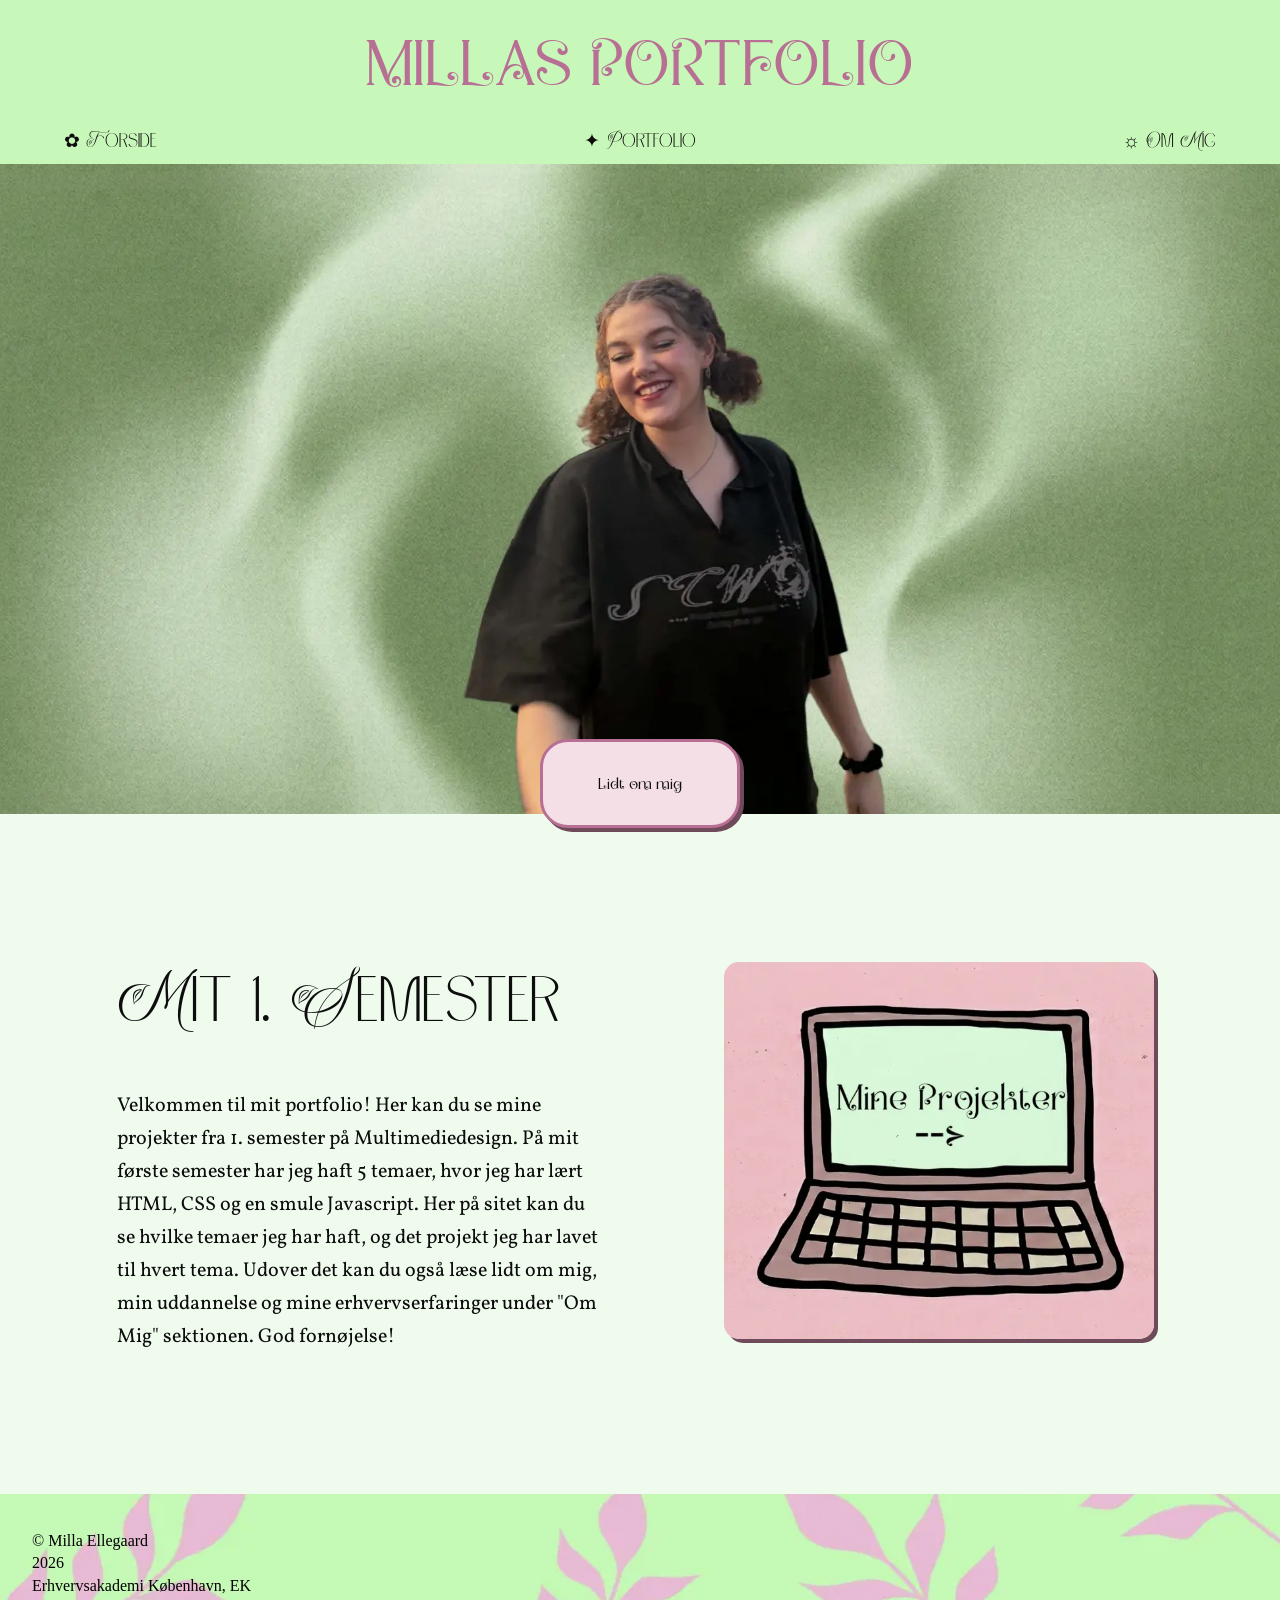
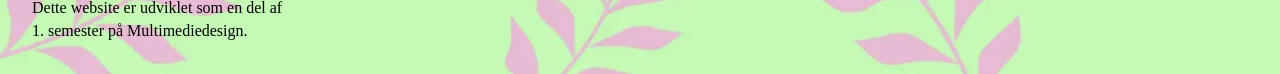
<file: index.html>
<!doctype html>
<html lang="da">
  <head>
    <meta charset="UTF-8" />
    <meta name="viewport" content="width=device-width, initial-scale=1.0" />
    <title>Millas Portfolio</title>
    <link rel="stylesheet" href="css/style.css" />
    <link rel="stylesheet" href="css/forside.css" />
    <link rel="icon" href="favicon/favicon.ico" />
  </head>

  <body>
    <header>
      <h1 class="titel">
        <a class="titel-link" href="index.html">Millas Portfolio</a>
      </h1>

      <button class="burger" id="burger">✿</button>
      <nav id="navMenu">
        <a class="navMenu" href="index.html">✿ Forside</a>
        <a class="navMenu" href="portfolier.html">✦ Portfolio</a>
        <a class="navMenu" href="ommig.html">☼ Om Mig</a>
      </nav>
    </header>

    <main>
      <section class="hero">
        <img src="img/forsidehero.webp" alt="Portræt af Milla bå en grøn gradient baggrund" class="portrait" />
        <a href="ommig.html" class="hero-button">Lidt om mig</a>
      </section>

      <section class="semester">
        <div class="semester-text">
          <h2>Mit 1. Semester</h2>
          <p>
            Velkommen til mit portfolio! Her kan du se mine projekter fra 1. semester på Multimediedesign. På mit første semester har jeg haft 5 temaer, hvor jeg har lært HTML, CSS og en smule Javascript. Her på sitet kan du se hvilke temaer jeg har
            haft, og det projekt jeg har lavet til hvert tema. Udover det kan du også læse lidt om mig, min uddannelse og mine erhvervserfaringer under "Om Mig" sektionen. God fornøjelse!
          </p>
        </div>

        <a href="portfolier.html" class="project-link">
          <img class="projekter" src="img/projekterforside.webp" alt="Klikbar illustration af en tegnet computer" />
        </a>
      </section>
    </main>

    <footer>
      <div class="footer-content">
        <p>© Milla Ellegaard<br />2026</p>
        <p>Erhvervsakademi København, EK</p>
        <p>Dette website er udviklet som en del af<br />1. semester på Multimediedesign.</p>
      </div>
    </footer>
    <script src="js/burger.js"></script>
  </body>
</html>
</file>
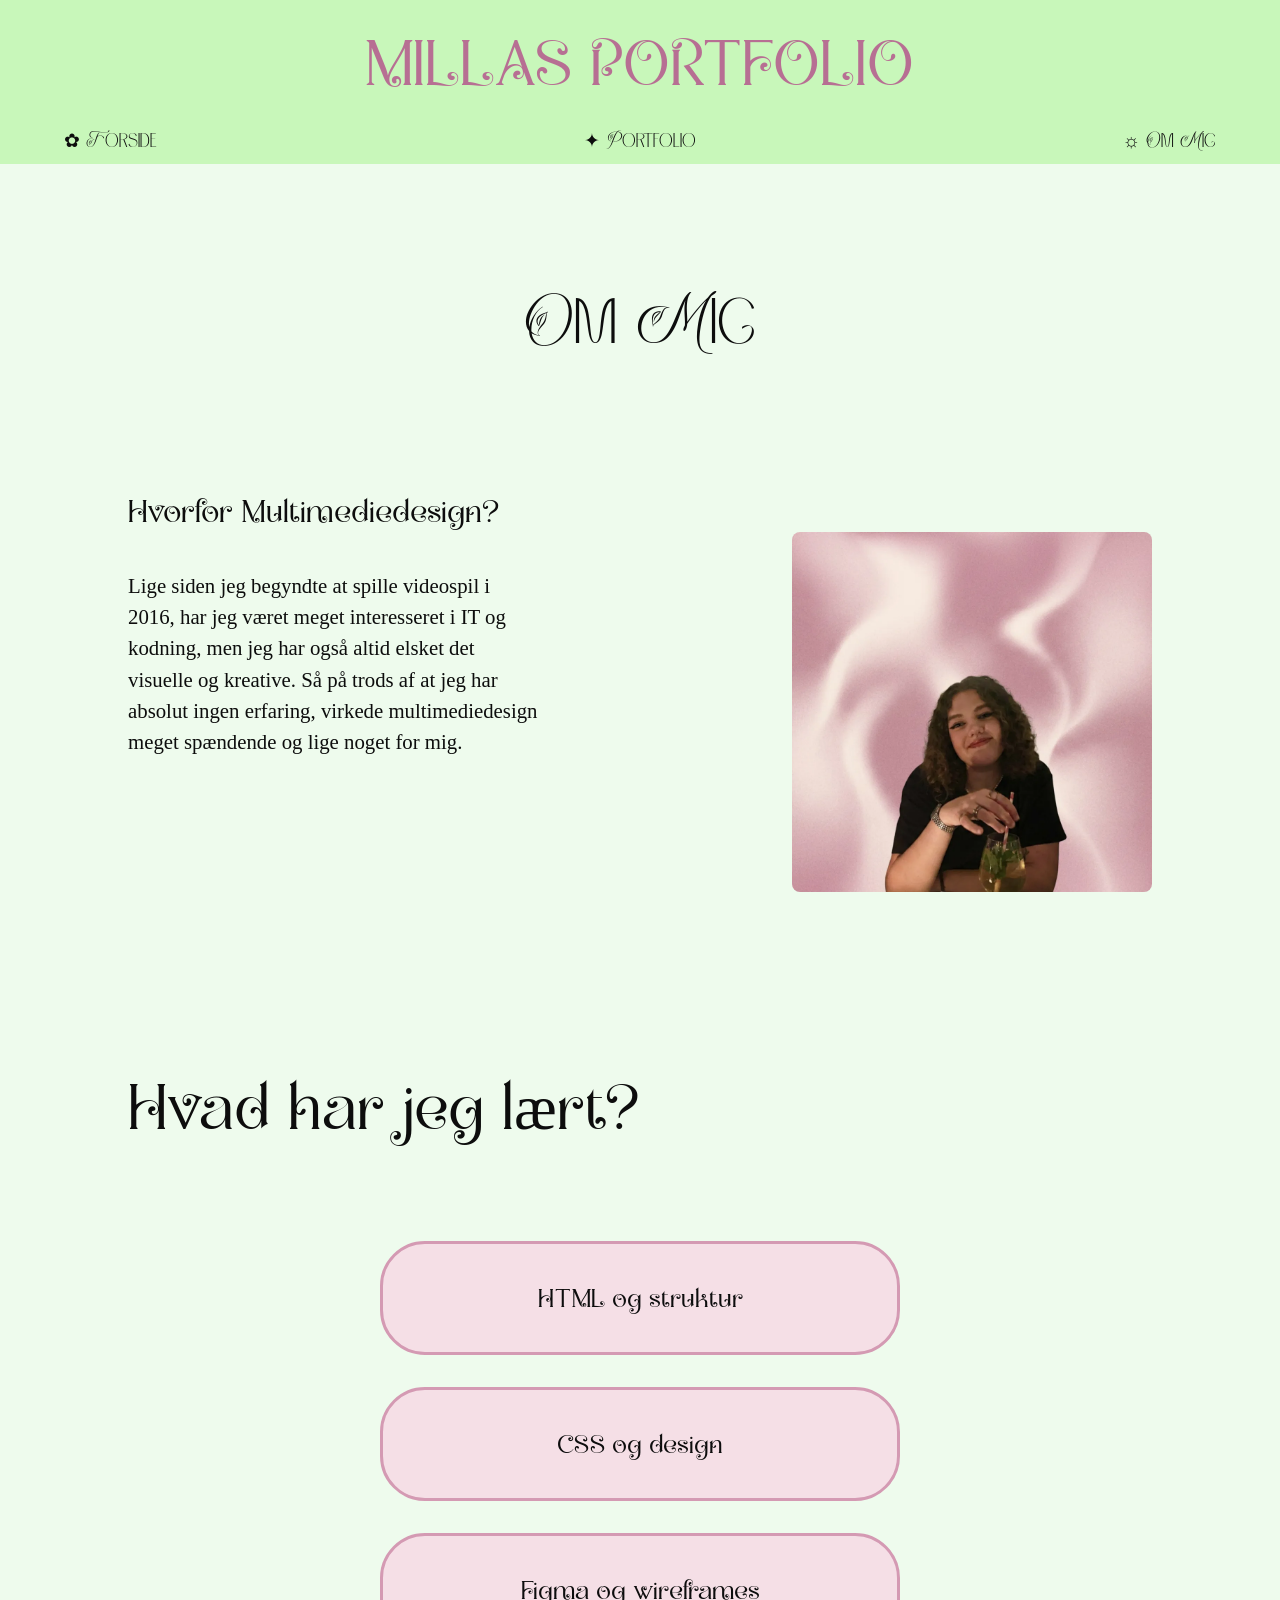
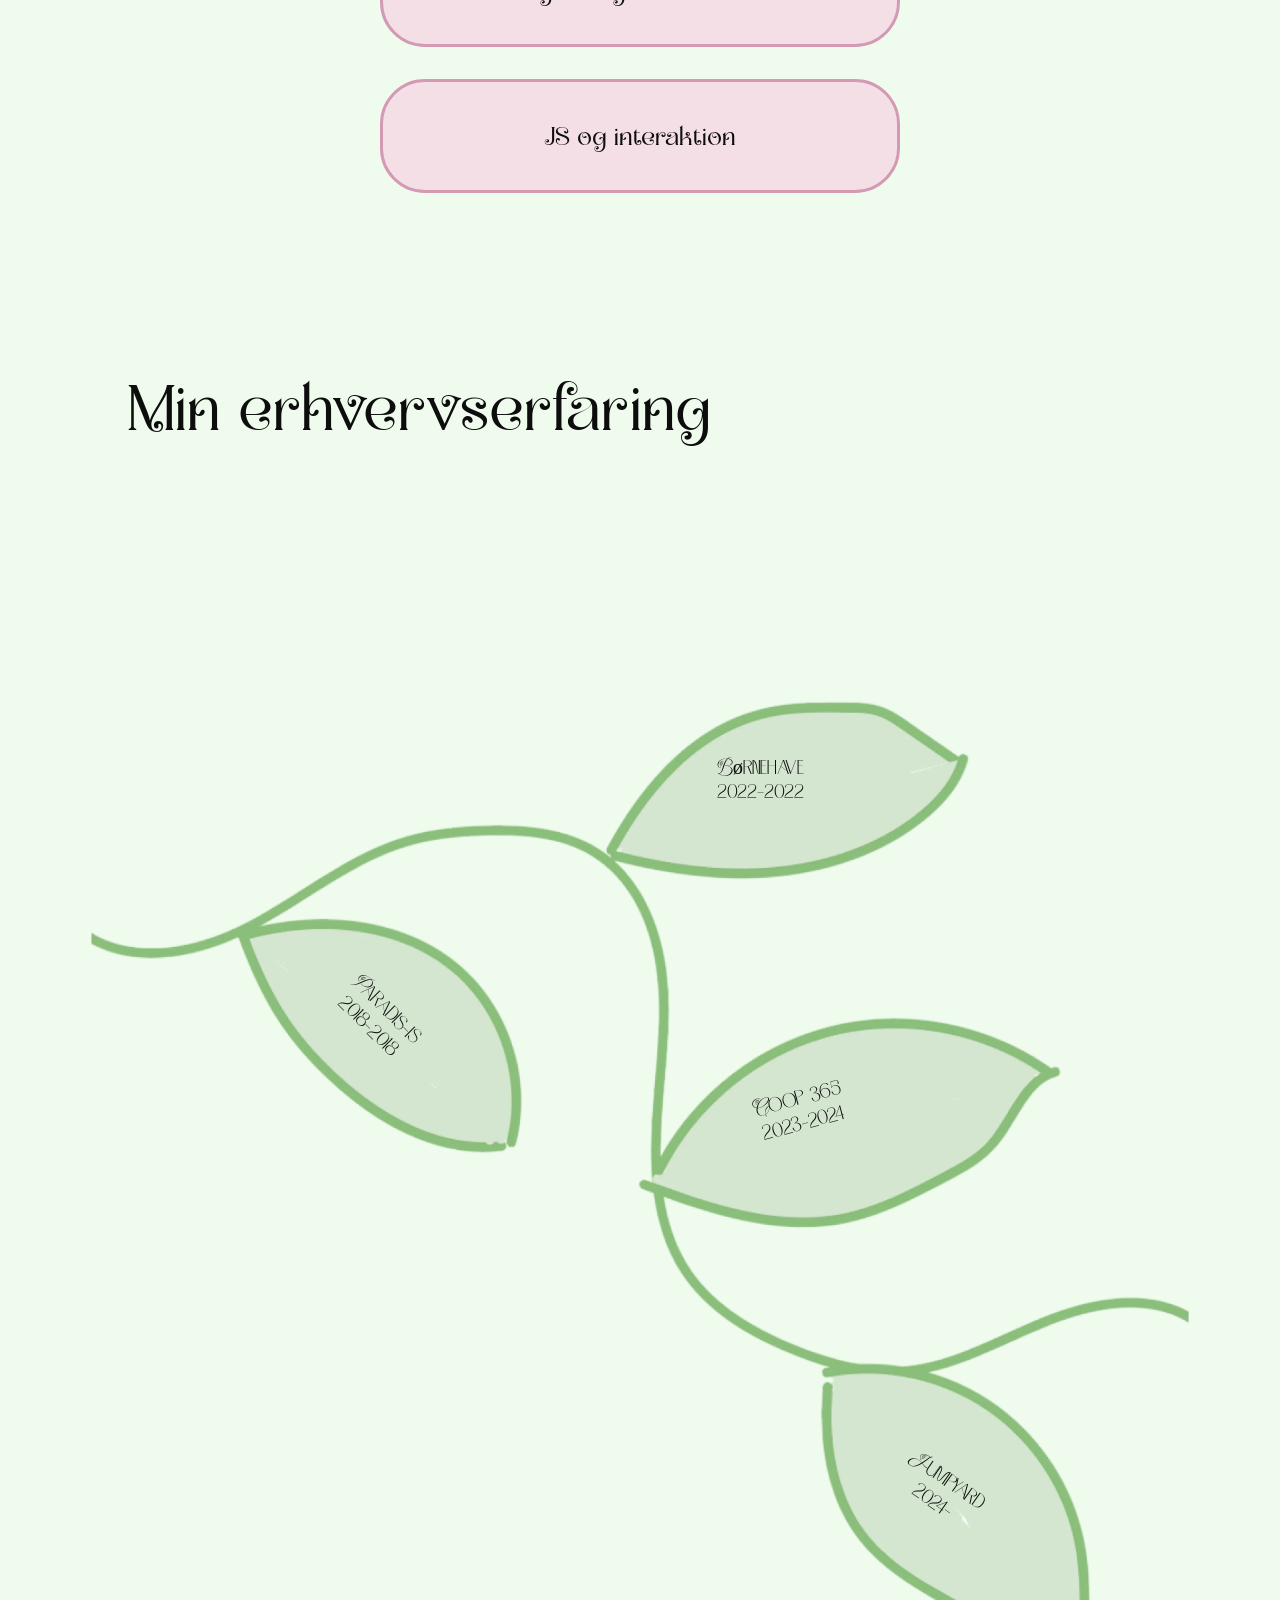
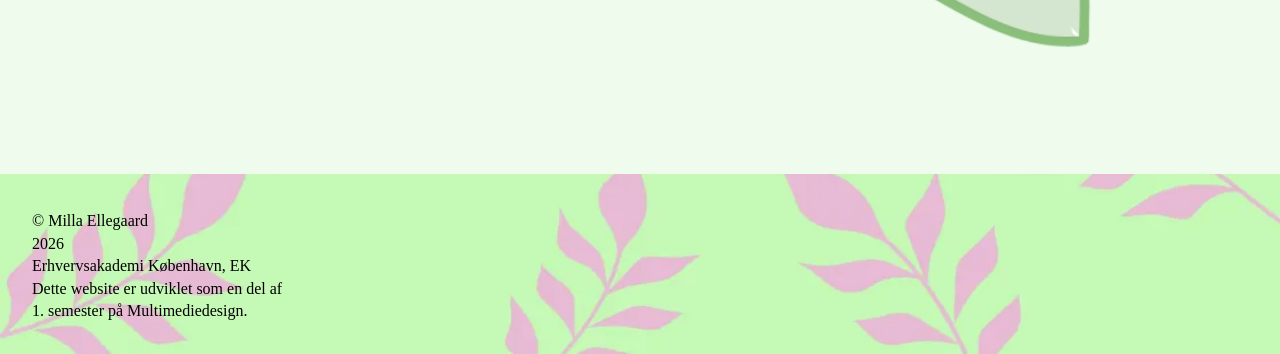
<file: ommig.html>
<!doctype html>
<html lang="en">
  <head>
    <meta charset="UTF-8" />
    <meta name="viewport" content="width=device-width, initial-scale=1.0" />
    <title>Om Mig</title>
    <link rel="stylesheet" href="css/style.css" />
    <link rel="stylesheet" href="css/ommig.css" />
    <link rel="icon" href="favicon/favicon.ico" />
  </head>
  <body>
    <header>
      <h1 class="titel">
        <a class="titel-link" href="index.html">MILLAS PORTFOLIO</a>
      </h1>

      <button class="burger" id="burger" type="button">✿</button>

      <nav id="navMenu">
        <a href="index.html">✿ Forside</a>
        <a href="portfolier.html">✦ Portfolio</a>
        <a href="ommig.html">☼ Om Mig</a>
      </nav>
    </header>
    <main>
      <section class="about-intro">
        <h2>Om Mig</h2>

        <div class="about-text">
          <h3>Hvorfor Multimediedesign?</h3>

          <p>
            Lige siden jeg begyndte at spille videospil i 2016, har jeg været meget interesseret i IT og kodning, men jeg har også altid elsket det visuelle og kreative. Så på trods af at jeg har absolut ingen erfaring, virkede multimediedesign meget
            spændende og lige noget for mig.
          </p>
        </div>

        <div class="about-image">
          <img src="img/migpink.webp" alt="Portræt af Milla på pastel lyserød gradient baggrund" />
        </div>
      </section>

      <section class="learning-section">
        <h2>Hvad har jeg lært?</h2>

        <div class="learning-path">
          <div class="learn-box box-html">
            <h3>HTML og struktur</h3>
            <p>Jeg lærte at opbygge sider med semantisk HTML og skabe en tydelig struktur.</p>
          </div>

          <div class="learn-box box-css">
            <h3>CSS og design</h3>
            <p>Jeg lærte at arbejde med layout, farver, typografi, flexbox, grid og responsivt design.</p>
          </div>

          <div class="learn-box box-figma">
            <h3>Figma og wireframes</h3>
            <p>Jeg lærte at planlægge design før kodning og bruge wireframes til at skabe overblik.</p>
          </div>

          <div class="learn-box box-js">
            <h3>JS og interaktion</h3>
            <p>Jeg lærte at tilføje små interaktioner som burger-menu, SVG'er, sliders og klikbare elementer.</p>
          </div>
        </div>
      </section>

      <section class="experience-section">
        <h2>Min erhvervserfaring</h2>

        <div class="branch-image-wrapper">
          <img src="img/helegren.webp" alt="Tegnet grøn gren med fire grønne blade" class="branch-full" />

          <p class="job-text job-paradis">Paradis-is<br />2018-2018</p>
          <p class="job-text job-bornehave">Børnehave<br />2022-2022</p>
          <p class="job-text job-coop">Coop 365<br />2023-2024</p>
          <p class="job-text job-jumpyard">Jumpyard<br />2024-</p>
        </div>
      </section>
    </main>
    <footer>
      <div class="footer-content">
        <p>© Milla Ellegaard<br />2026</p>
        <p>Erhvervsakademi København, EK</p>
        <p>Dette website er udviklet som en del af<br />1. semester på Multimediedesign.</p>
      </div>
    </footer>
    <script src="js/burger.js"></script>
  </body>
</html>
</file>
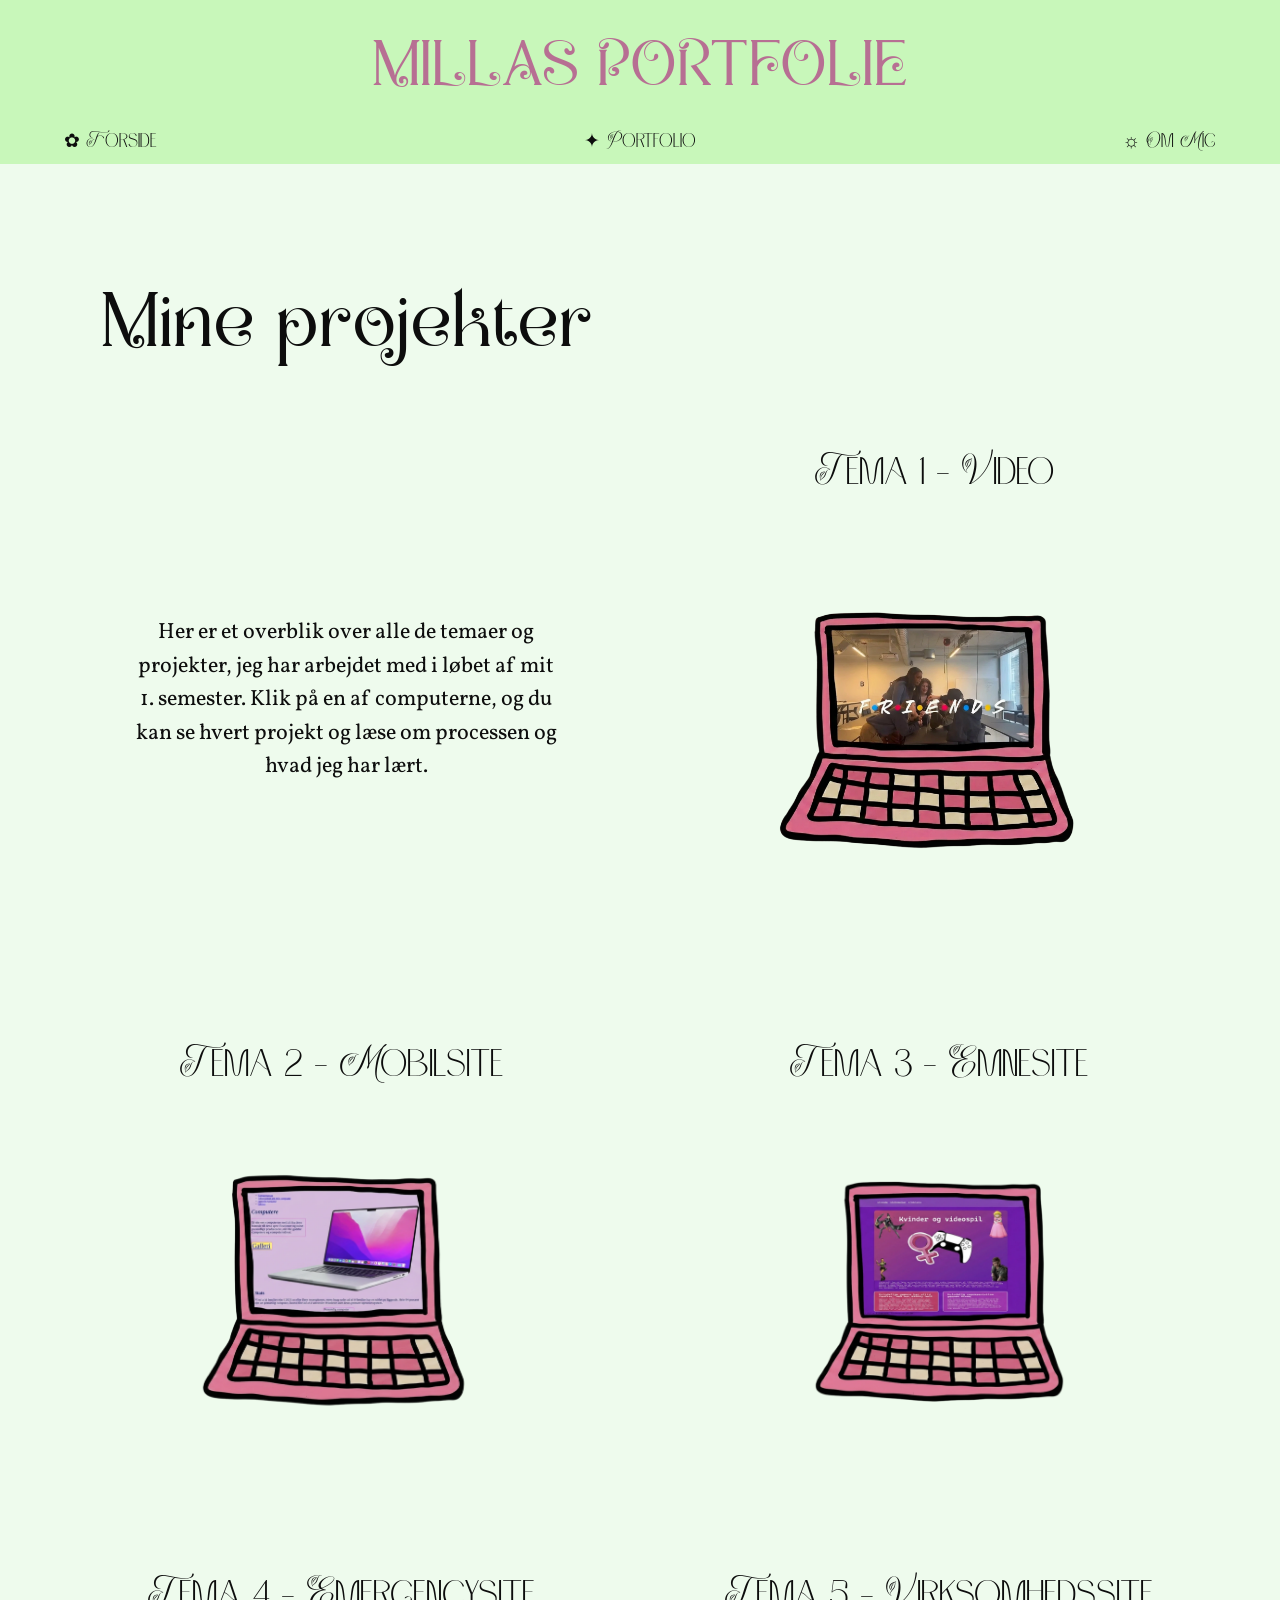
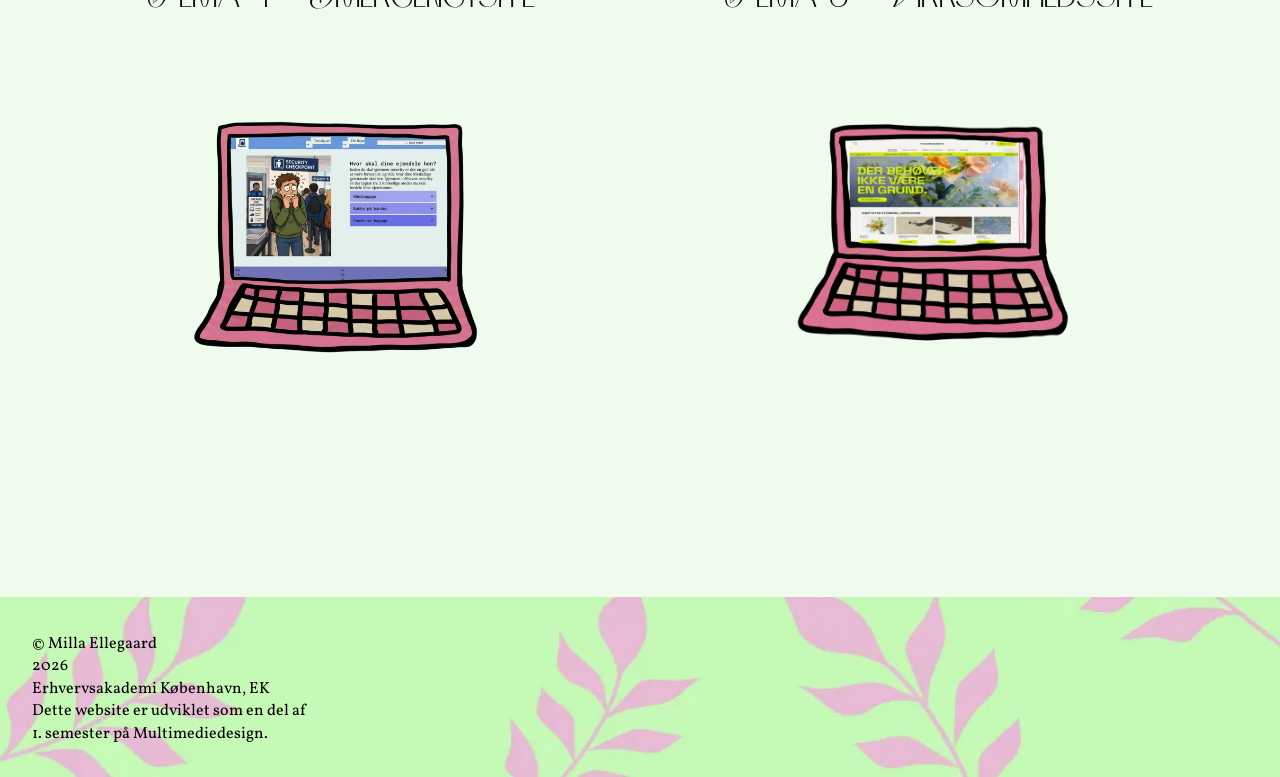
<file: portfolier.html>
<!doctype html>
<html lang="en">
  <head>
    <meta charset="UTF-8" />
    <meta name="viewport" content="width=device-width, initial-scale=1.0" />
    <title>Mine Projekter</title>
    <link rel="stylesheet" href="css/style.css" />
    <link rel="stylesheet" href="css/portfolier.css" />
    <link rel="icon" href="favicon/favicon.ico" />
  </head>
  <body>
    <header>
      <h1 class="titel">
        <a class="titel-link" href="index.html">MILLAS PORTFOLIE</a>
      </h1>

      <button class="burger" id="burger" type="button">✿</button>

      <nav id="navMenu">
        <a href="index.html">✿ Forside</a>
        <a href="portfolier.html">✦ Portfolio</a>
        <a href="ommig.html">☼ Om Mig</a>
      </nav>
    </header>
    <main>
      <section class="portfolio-intro">
        <h2 class="portfolier">Mine projekter</h2>

        <div class="intro-grid">
          <p>Her er et overblik over alle de temaer og projekter, jeg har arbejdet med i løbet af mit 1. semester. Klik på en af computerne, og du kan se hvert projekt og læse om processen og hvad jeg har lært.</p>

          <a href="tema1.html" class="project-card featured">
            <h3>Tema 1 - Video</h3>
            <img src="img/tema1pc.webp" alt="klikbar illustration af computer med sitets forside på skærmen" />
          </a>
        </div>
      </section>

      <section class="project-grid">
        <a href="tema2.html" class="project-card">
          <h3>Tema 2 - Mobilsite</h3>
          <img src="img/tema2pc.webp" alt="klikbar illustration af computer med sitets forside på skærmen" />
        </a>

        <a href="tema3.html" class="project-card">
          <h3>Tema 3 - Emnesite</h3>
          <img src="img/tema3pc.webp" alt="klikbar illustration af computer med sitets forside på skærmen" />
        </a>

        <a href="tema4.html" class="project-card">
          <h3>Tema 4 - Emergencysite</h3>
          <img src="img/tema4pc.webp" alt="klikbar illustration af computer med sitets forside på skærmen" />
        </a>

        <a href="tema5.html" class="project-card">
          <h3>Tema 5 - Virksomhedssite</h3>
          <img src="img/tema5pc.webp" alt="klikbar illustration af computer med sitets forside på skærmen" />
        </a>
      </section>
    </main>
    <footer>
      <div class="footer-content">
        <p>© Milla Ellegaard<br />2026</p>
        <p>Erhvervsakademi København, EK</p>
        <p>Dette website er udviklet som en del af<br />1. semester på Multimediedesign.</p>
      </div>
    </footer>
    <script src="js/burger.js"></script>
  </body>
</html>
</file>
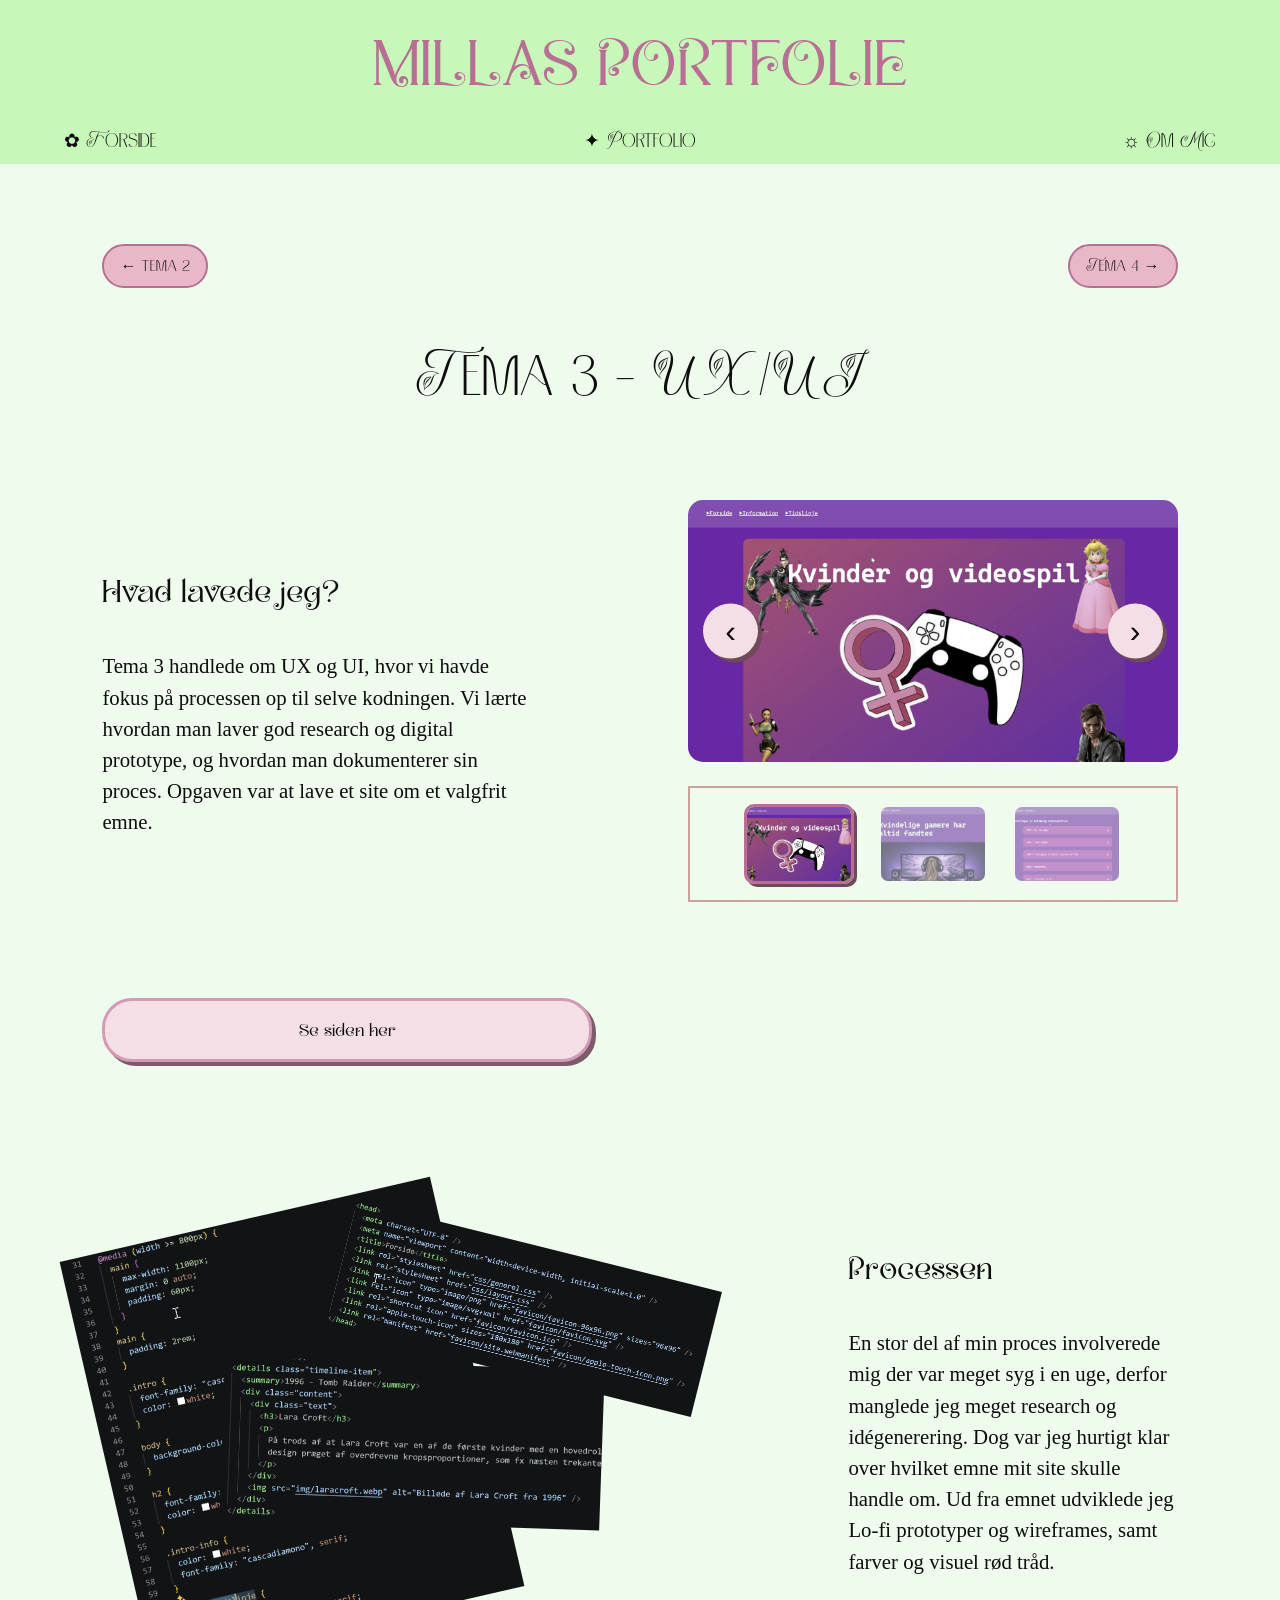
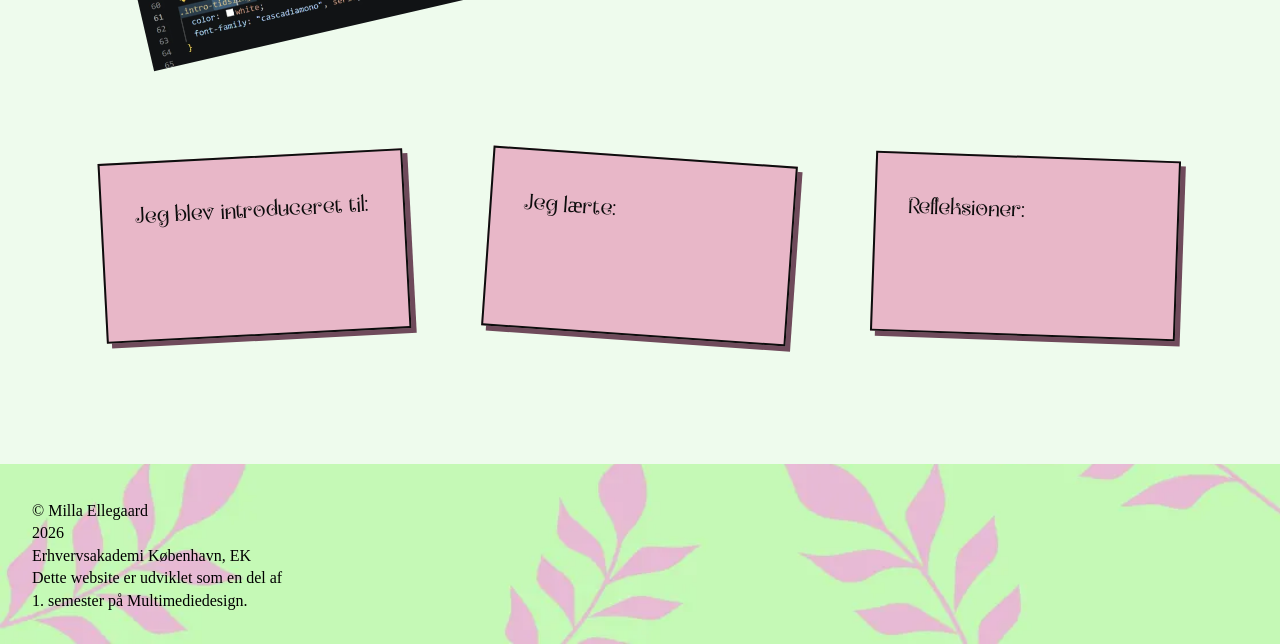
<file: tema3.html>
<!doctype html>
<html lang="en">
  <head>
    <meta charset="UTF-8" />
    <meta name="viewport" content="width=device-width, initial-scale=1.0" />
    <title>Tema 3</title>
    <link rel="stylesheet" href="css/style.css" />
    <link rel="stylesheet" href="css/tema2.css" />
    <link rel="icon" href="favicon/favicon.ico" />
  </head>
  <body>
    <header>
      <h1 class="titel">
        <a class="titel-link" href="index.html">MILLAS PORTFOLIE</a>
      </h1>

      <button class="burger" id="burger" type="button">✿</button>

      <nav id="navMenu">
        <a href="index.html">✿ Forside</a>
        <a href="portfolier.html">✦ Portfolio</a>
        <a href="ommig.html">☼ Om Mig</a>
      </nav>
    </header>
    <main class="tema-side">
      <div class="theme-nav">
        <a href="tema2.html">← tema 2</a>
        <a href="tema4.html">Tema 4 →</a>
      </div>
      <h2>Tema 3 - UX/UI</h2>

      <section class="intro-section">
        <div>
          <h3>Hvad lavede jeg?</h3>
          <p>
            Tema 3 handlede om UX og UI, hvor vi havde fokus på processen op til selve kodningen. Vi lærte hvordan man laver god research og digital prototype, og hvordan man dokumenterer sin proces. Opgaven var at lave et site om et valgfrit emne.
          </p>
        </div>

        <div class="slider">
          <div class="slider-main">
            <button class="slider-btn prev">‹</button>

            <img id="mainImage" src="img/tema3-side1.webp" alt="billede af projektets forside" />

            <button class="slider-btn next">›</button>
          </div>

          <div class="thumbnails">
            <img src="img/tema3-side1.webp" class="thumb active" alt="billede af en af projektets sider" />
            <img src="img/tema3-side2.webp" class="thumb" alt="billede af en af projektets sider" />
            <img src="img/tema3-side3.webp" class="thumb" alt="billede af en af projektets sider" />
          </div>
        </div>
        <a href="https://millaelle.github.io/Emnesite/" class="project-button" target="_blank" rel="noopener noreferrer">Se siden her</a>
      </section>

      <section class="process-section">
        <div class="image-stack">
          <img src="img/tema3-kode1.webp" class="img1" alt="billede af css" />
          <img src="img/tema3-kode2.webp" class="img2" alt="billede af favicon kode" />
          <img src="img/tema3-kode3.webp" class="img3" alt="billede af HTML kode" />
        </div>

        <div>
          <h3>Processen</h3>
          <p>
            En stor del af min proces involverede mig der var meget syg i en uge, derfor manglede jeg meget research og idégenerering. Dog var jeg hurtigt klar over hvilket emne mit site skulle handle om. Ud fra emnet udviklede jeg Lo-fi prototyper
            og wireframes, samt farver og visuel rød tråd.
          </p>
        </div>
      </section>

      <section class="postit-section">
        <div class="postit">
          <h3>Jeg blev introduceret til:</h3>
          <ul>
            <li>Figma</li>
            <li>Mere kompliceret CSS-styling</li>
            <li>process dokumentation</li>
          </ul>
        </div>

        <div class="postit">
          <h3>Jeg lærte:</h3>
          <ul>
            <li>At træffe design valg</li>
            <li>At lave relevant research</li>
            <li>At lave et visuelt stærkt site</li>
            <li>At lave et interaktivt site</li>
          </ul>
        </div>

        <div class="postit">
          <h3>Refleksioner:</h3>
          <ul>
            <li>Research er en uundværlig del af processen</li>
            <li>Der er uendeligt mange design valg at tænke over</li>
            <li>Det er vigtigt at have sin proces dokumenteret så man kan kigge tilbage</li>
          </ul>
        </div>
      </section>
    </main>
    <footer>
      <div class="footer-content">
        <p>© Milla Ellegaard<br />2026</p>
        <p>Erhvervsakademi København, EK</p>
        <p>Dette website er udviklet som en del af<br />1. semester på Multimediedesign.</p>
      </div>
    </footer>
    <script src="js/burger.js"></script>
  </body>
</html>
</file>
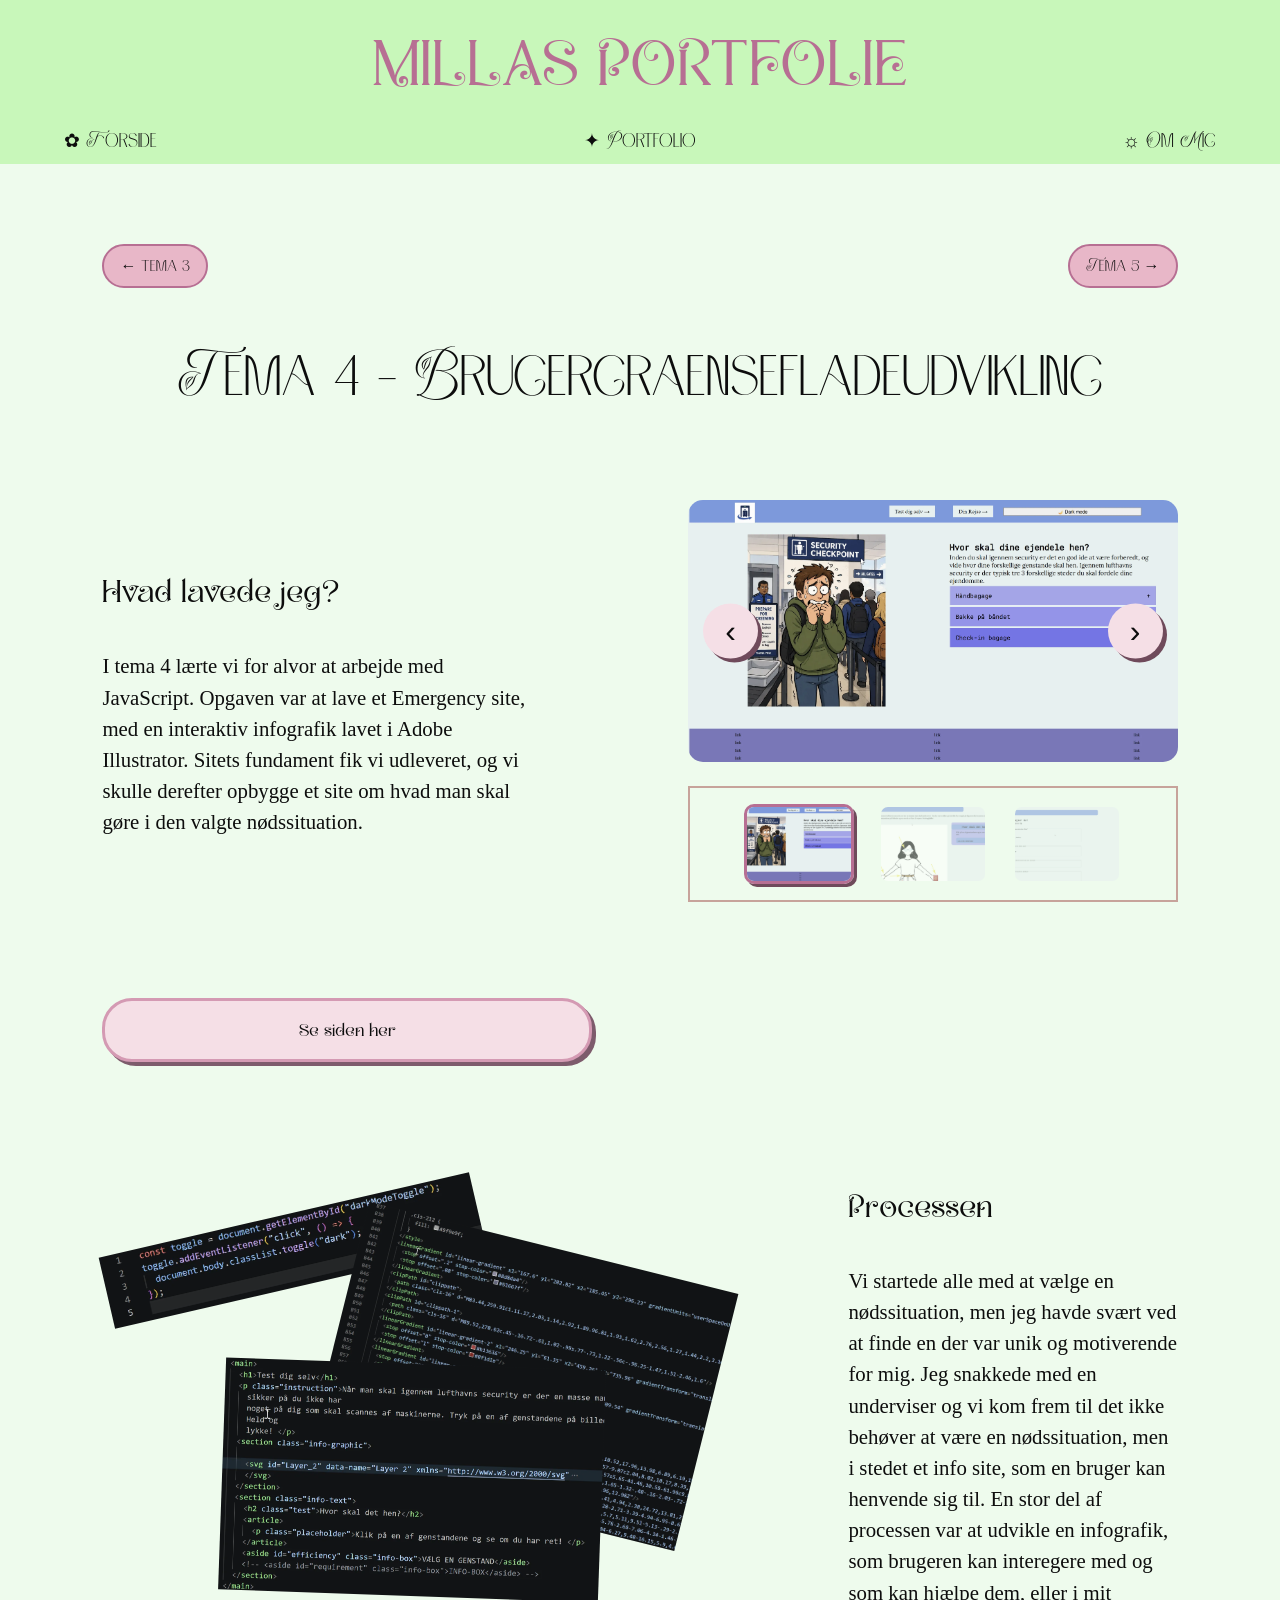
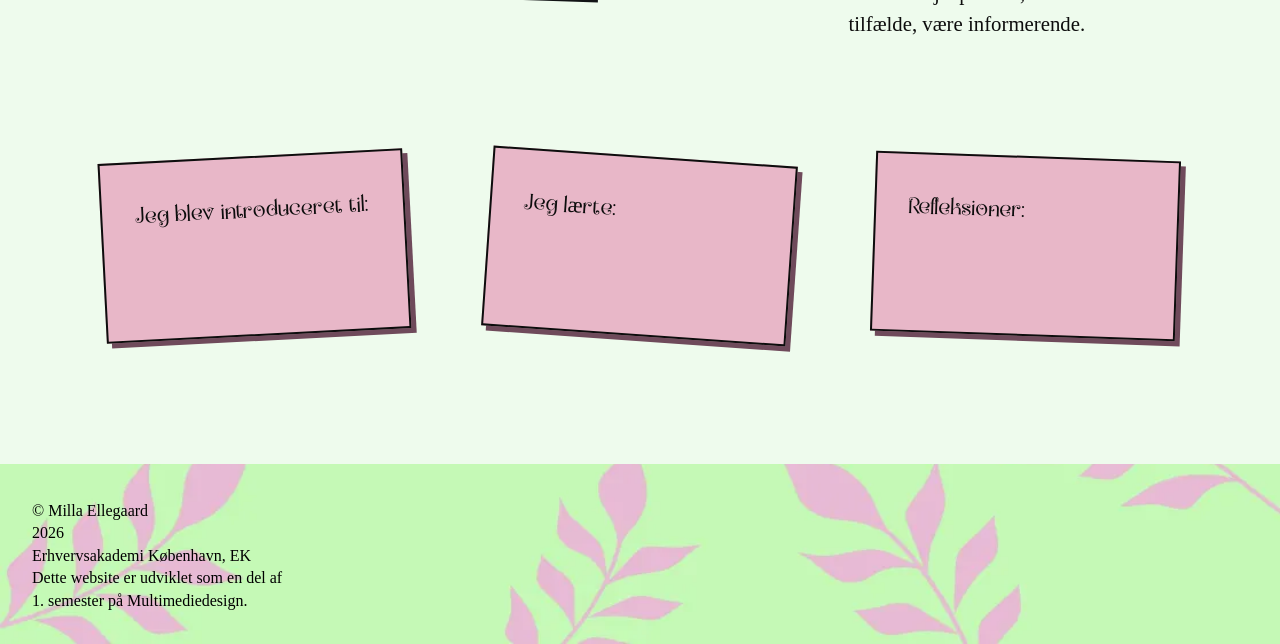
<file: tema4.html>
<!doctype html>
<html lang="en">
  <head>
    <meta charset="UTF-8" />
    <meta name="viewport" content="width=device-width, initial-scale=1.0" />
    <title>Tema 4</title>
    <link rel="stylesheet" href="css/style.css" />
    <link rel="stylesheet" href="css/tema2.css" />
    <link rel="icon" href="favicon/favicon.ico" />
  </head>
  <body>
    <header>
      <h1 class="titel">
        <a class="titel-link" href="index.html">MILLAS PORTFOLIE</a>
      </h1>

      <button class="burger" id="burger" type="button">✿</button>

      <nav id="navMenu">
        <a href="index.html">✿ Forside</a>
        <a href="portfolier.html">✦ Portfolio</a>
        <a href="ommig.html">☼ Om Mig</a>
      </nav>
    </header>
    <main class="tema-side">
      <div class="theme-nav">
        <a href="tema3.html">← tema 3</a>
        <a href="tema5.html">Tema 5 →</a>
      </div>
      <h2>Tema 4 - Brugergraensefladeudvikling</h2>

      <section class="intro-section">
        <div>
          <h3>Hvad lavede jeg?</h3>
          <p>
            I tema 4 lærte vi for alvor at arbejde med JavaScript. Opgaven var at lave et Emergency site, med en interaktiv infografik lavet i Adobe Illustrator. Sitets fundament fik vi udleveret, og vi skulle derefter opbygge et site om hvad man
            skal gøre i den valgte nødssituation.
          </p>
        </div>

        <div class="slider">
          <div class="slider-main">
            <button class="slider-btn prev">‹</button>

            <img id="mainImage" src="img/tema4-side1.webp" alt="billede af projektets forside" />

            <button class="slider-btn next">›</button>
          </div>

          <div class="thumbnails">
            <img src="img/tema4-side1.webp" class="thumb active" alt="billede af en af projektets sider" />
            <img src="img/tema4-side2.webp" class="thumb" alt="billede af en af projektets sider" />
            <img src="img/tema4-side3.webp" class="thumb" alt="billede af en af projektets sider" />
          </div>
        </div>
        <a href="https://millaelle.github.io/Lufthavns-security/" class="project-button" target="_blank" rel="noopener noreferrer">Se siden her</a>
      </section>

      <section class="process-section">
        <div class="image-stack">
          <img src="img/tema4-kode2.webp" class="img2" alt="billede af SVG kode" />
          <img src="img/tema4-kode3.webp" class="img3" alt="billede af spørgeskema kode" />
          <img src="img/tema4-kode1.webp" class="img1" alt="billede af JavaScript" />
        </div>

        <div>
          <h3>Processen</h3>
          <p>
            Vi startede alle med at vælge en nødssituation, men jeg havde svært ved at finde en der var unik og motiverende for mig. Jeg snakkede med en underviser og vi kom frem til det ikke behøver at være en nødssituation, men i stedet et info
            site, som en bruger kan henvende sig til. En stor del af processen var at udvikle en infografik, som brugeren kan interegere med og som kan hjælpe dem, eller i mit tilfælde, være informerende.
          </p>
        </div>
      </section>

      <section class="postit-section">
        <div class="postit">
          <h3>Jeg blev introduceret til:</h3>
          <ul>
            <li>JavaScript som er interaktiv</li>
            <li>Adobe Illustrator, vektorer og SVG'er</li>
            <li>HTML Forms</li>
          </ul>
        </div>

        <div class="postit">
          <h3>Jeg lærte:</h3>
          <ul>
            <li>At tegne en grafik i Illustrator</li>
            <li>At gøre grafikken interaktiv</li>
            <li>At lave Darkmode på et site</li>
            <li>At bruge fieldset og forms</li>
          </ul>
        </div>

        <div class="postit">
          <h3>Refleksioner:</h3>
          <ul>
            <li>Layers i Illustrator er super vigtigt i en SVG</li>
            <li>interaktiv SVG kræver man tænker fremmad</li>
            <li>Hold Illustrator grafik simpel, for ikke at overkomplicere koden</li>
          </ul>
        </div>
      </section>
    </main>
    <footer>
      <div class="footer-content">
        <p>© Milla Ellegaard<br />2026</p>
        <p>Erhvervsakademi København, EK</p>
        <p>Dette website er udviklet som en del af<br />1. semester på Multimediedesign.</p>
      </div>
    </footer>
    <script src="js/burger.js"></script>
  </body>
</html>
</file>
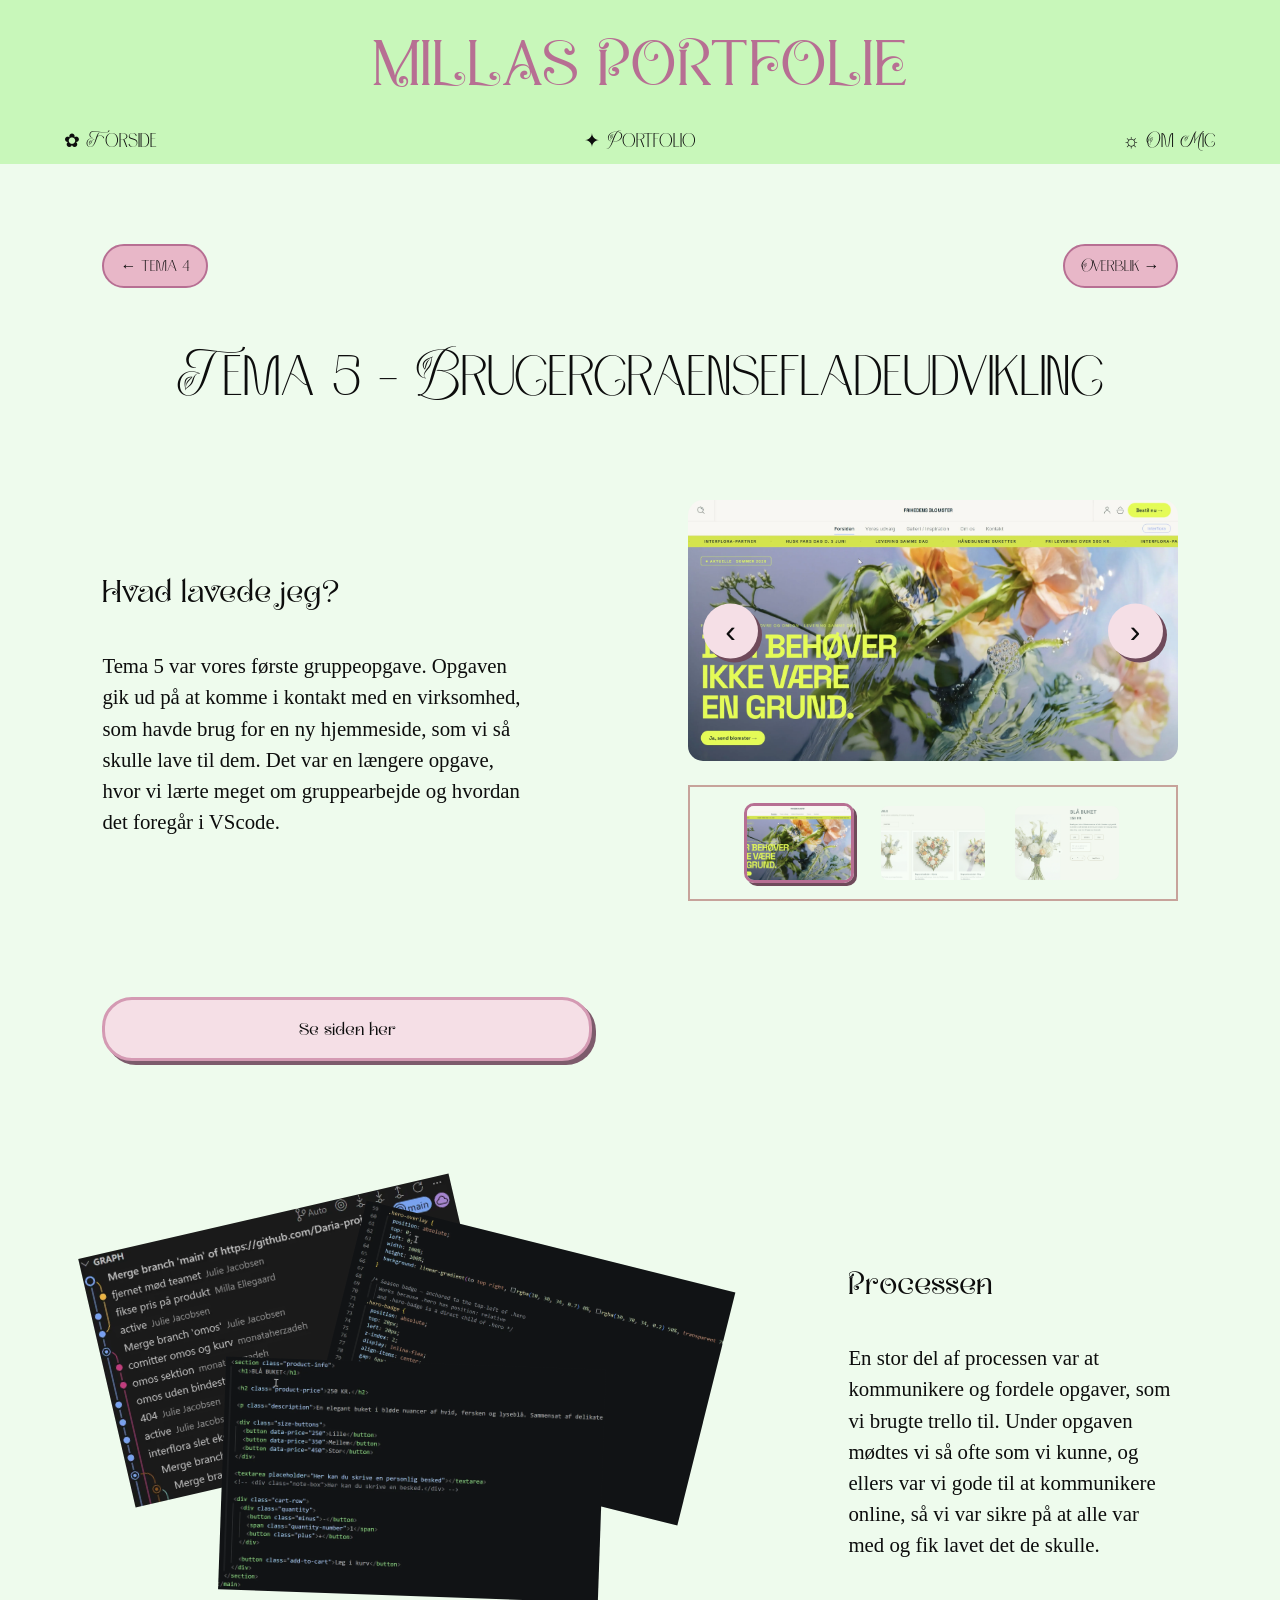
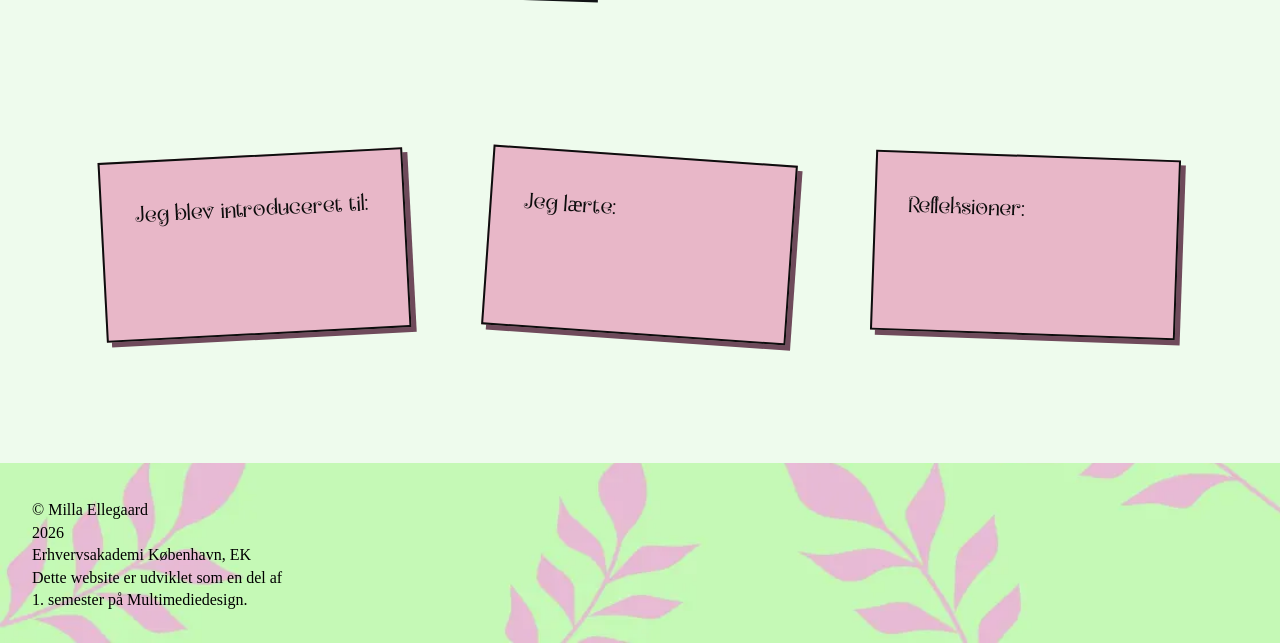
<file: tema5.html>
<!doctype html>
<html lang="en">
  <head>
    <meta charset="UTF-8" />
    <meta name="viewport" content="width=device-width, initial-scale=1.0" />
    <title>Tema 5</title>
    <link rel="stylesheet" href="css/style.css" />
    <link rel="stylesheet" href="css/tema2.css" />
    <link rel="icon" href="favicon/favicon.ico" />
  </head>
  <body>
    <header>
      <h1 class="titel">
        <a class="titel-link" href="index.html">MILLAS PORTFOLIE</a>
      </h1>

      <button class="burger" id="burger" type="button">✿</button>

      <nav id="navMenu">
        <a href="index.html">✿ Forside</a>
        <a href="portfolier.html">✦ Portfolio</a>
        <a href="ommig.html">☼ Om Mig</a>
      </nav>
    </header>
    <main class="tema-side">
      <div class="theme-nav">
        <a href="tema4.html">← tema 4</a>
        <a href="portfolier.html">Overblik →</a>
      </div>
      <h2>Tema 5 - Brugergraensefladeudvikling</h2>

      <section class="intro-section">
        <div>
          <h3>Hvad lavede jeg?</h3>
          <p>
            Tema 5 var vores første gruppeopgave. Opgaven gik ud på at komme i kontakt med en virksomhed, som havde brug for en ny hjemmeside, som vi så skulle lave til dem. Det var en længere opgave, hvor vi lærte meget om gruppearbejde og hvordan
            det foregår i VScode.
          </p>
        </div>

        <div class="slider">
          <div class="slider-main">
            <button class="slider-btn prev">‹</button>

            <img id="mainImage" src="img/tema5-side1.webp" alt="billede af projektets forside" />

            <button class="slider-btn next">›</button>
          </div>

          <div class="thumbnails">
            <img src="img/tema5-side1.webp" class="thumb active" alt="billede af en af projektets sider" />
            <img src="img/tema5-side2.webp" class="thumb" alt="billede af en af projektets sider" />
            <img src="img/tema5-side3.webp" class="thumb" alt="billede af en af projektets sider" />
          </div>
        </div>

        <a href="https://daria-projects.github.io/Virksomhedssite/index.html" class="project-button" target="_blank" rel="noopener noreferrer">Se siden her</a>
      </section>

      <section class="process-section">
        <div class="image-stack">
          <img src="img/tema5-kode2.webp" class="img2" alt="billede af CSS" />
          <img src="img/tema5-kode3.webp" class="img3" alt="billede af billede-slider kode" />
          <img src="img/tema5-kode1.webp" class="img1" alt="billede af branch process" />
        </div>

        <div>
          <h3>Processen</h3>
          <p>
            En stor del af processen var at kommunikere og fordele opgaver, som vi brugte trello til. Under opgaven mødtes vi så ofte som vi kunne, og ellers var vi gode til at kommunikere online, så vi var sikre på at alle var med og fik lavet det
            de skulle.
          </p>
        </div>
      </section>

      <section class="postit-section">
        <div class="postit">
          <h3>Jeg blev introduceret til:</h3>
          <ul>
            <li>Branches i VScode</li>
            <li>Kommunikation mellem udvikler og virksomhed</li>
            <li>Push and Pull</li>
          </ul>
        </div>

        <div class="postit">
          <h3>Jeg lærte:</h3>
          <ul>
            <li>Hvordan man har god kommunikation i en gruppe</li>
            <li>At samarbejde om et site</li>
            <li>At merge alle branches sammen</li>
          </ul>
        </div>

        <div class="postit">
          <h3>Refleksioner:</h3>
          <ul>
            <li>Overblik er vigtigt når man arbejder sammen om at kode</li>
            <li>Opdel opgaver og fokus så ingen gruppe medlemmer bliver overvældet</li>
            <li>Det er vigtigt at arbejde i hver sin branch</li>
            <li>Det er vigtigt altid at committe det man har lavet</li>
          </ul>
        </div>
      </section>
    </main>
    <footer>
      <div class="footer-content">
        <p>© Milla Ellegaard<br />2026</p>
        <p>Erhvervsakademi København, EK</p>
        <p>Dette website er udviklet som en del af<br />1. semester på Multimediedesign.</p>
      </div>
    </footer>
    <script src="js/burger.js"></script>
  </body>
</html>
</file>
<file: css/style.css>
* {
  margin: 0;
  padding: 0;
  box-sizing: border-box;
}

h1 {
  font-family: "mootjungle", serif;
}

.theme-nav {
  display: flex;
  justify-content: space-between;
  margin-bottom: 3rem;
}

.theme-nav a {
  text-decoration: none;
  color: #0d0d0d;
  background-color: #e8b7c8;
  padding: 0.5rem 1rem;
  border-radius: 999px;
  border: 2px solid #b76f93;
}

body {
  background-color: #eefbed;
  color: #0d0d0d;
  font-family: Georgia, serif;
}

/* HEADER */
header {
  position: relative;
  z-index: 999;
}

.burger {
  display: none;
  position: absolute;
  left: 20px;
  top: 20px;
  background: #f4b9d4;
  background-color: #f4b9d4;
  border: none;
  font-size: 2rem;
  cursor: pointer;
}

.burger.burger {
  background: #f5dfe6;
}

header {
  background-color: #c8f7ba;
  text-align: center;
  padding: 8px 5%;
}

nav {
  display: flex;
  justify-content: space-between;
  margin-top: 10px;
}

nav a {
  color: #0d0d0d;
  text-decoration: none;
  font-size: 1.2rem;
}

nav a:hover {
  color: #b76f93;
}

.titel {
  font-family: "mootjungle", serif;
  color: #b76f93;
}

h1 a {
  text-decoration: none;
  color: inherit;
}

h1 a:hover {
  color: #b76f93;
}

.titel-link {
  font-family: "mootjungle", serif;
}

h1 {
  font-family: "mootjungle", serif;
  color: #b76f93;
  font-size: clamp(2rem, 5vw, 4rem);
  font-weight: 400;
}

h2 {
  font-family: "chlorophyll", serif;
}

h3 {
  font-family: "mootjungle", serif;
}

li {
  font-family: "volkhorn", serif;
}

.navMenu {
  font-family: "chlorophyll", serif;
}

.project-button {
  display: inline-block;

  padding: 14px 32px;

  background-color: #f5dfe6;
  color: #0d0d0d;

  text-decoration: none;
  font-size: 1.1rem;
  text-align: center;

  border: 3px solid #d49ab3;
  border-radius: 30px;

  box-shadow: 4px 4px 0 #7d5b6c;

  transition: 0.3s ease;
}

.project-button:hover {
  transform: translateY(-3px);
  background-color: #efd4dd;
}

.project-button {
  font-family: "mootjungle", serif;
}

/* SLIDER */

@media (max-width: 700px) {
  .slider {
    width: 100%;
    max-width: 100%;
  }

  .slider-main {
    width: 100%;
  }

  #mainImage {
    width: 100%;
    max-height: 300px;
    object-fit: contain;
  }

  .slider-btn {
    width: 45px;
    height: 45px;
    font-size: 1.5rem;
  }

  .prev {
    left: 5px;
  }

  .next {
    right: 5px;
  }

  .thumbnails {
    gap: 0.5rem;
    padding: 0.5rem;
    flex-wrap: wrap;
  }

  .thumb {
    width: 65px;
    height: 50px;
  }
}

footer {
  background-image: url("../img/footerigen.webp");
  background-size: 100% auto;
  background-position: bottom center;
  background-repeat: no-repeat;

  min-height: 180px;
  padding: 2rem;
  display: flex;
  align-items: flex-end;
  justify-content: flex-start;
}

.footer-content {
  max-width: 500px;
  text-align: left;
  color: #000;
  font-size: 1rem;
  line-height: 1.4;
}

@font-face {
  font-family: "chlorophyll";
  src: url(../fonts/chlorophyll.regular.woff) format("woff");
}

@font-face {
  font-family: "mootjungle";
  src: url(../fonts/moot-jungle-free-version.regular.woff) format("woff");
}

@font-face {
  font-family: "volkhorn";
  src: url(../fonts/Vollkorn-VariableFont_wght.woff) format("woff");
}

a {
  font-family: "chlorophyll", serif;
}

@media (max-width: 700px) {
  header {
    position: relative;
    min-height: 80px;
    padding: 1rem 5%;
  }

  nav {
    flex-direction: column;
    gap: 10px;
  }
  footer {
    min-height: 280px;
    padding: 1.5rem;
  }

  .footer-content {
    font-size: 0.9rem;
  }

  /* BURGER MENU */
  .burger {
    display: block;
    position: absolute;
    left: 15px;
    top: 15px;
    transform: none;
    z-index: 2000;

    width: 45px;
    height: 45px;

    background: #f5dfe6;
    border: 2px solid #0d0d0d;
    border-radius: 8px;
    font-size: 1.8rem;
    cursor: pointer;
  }

  #navMenu {
    position: absolute;
    top: 90px;
    left: 15px;

    background: #f5dfe6;
    border: 2px solid #b76f93;
    border-radius: 20px;

    padding: 1rem;
    min-width: 180px;

    display: flex;
    flex-direction: column;
    gap: 1rem;

    box-shadow: 4px 4px 0 #6f4a5b;

    /* skjult som standard */
    opacity: 0;
    visibility: hidden;
    pointer-events: none;
    transform: translateY(-15px);

    transition:
      opacity 0.3s ease,
      transform 0.3s ease,
      visibility 0.3s ease;
  }

  #navMenu.active {
    opacity: 1;
    visibility: visible;
    pointer-events: auto;
    transform: translateY(0);
  }

  #navMenu a {
    text-decoration: none;
    color: #0d0d0d;
  }
}
</file>
<file: css/forside.css>
h1 {
  font-family: Georgia, serif;
  font-size: clamp(2rem, 5vw, 4rem);
  font-weight: 400;
  text-transform: uppercase;
}

/* HERO */

.hero {
  max-height: 650px;
  overflow: hidden;
}

.hero img {
  width: 100%;
  height: 650px;
  object-fit: cover;
  object-position: center top;
}

.hero-button {
  position: absolute;
  bottom: 8%;
  left: 50%;
  transform: translateX(-50%);
  background-color: #f5dfe6;
  border: 3px solid #b76f93;
  color: #0d0d0d;
  text-decoration: none;
  padding: 28px 55px;
  border-radius: 28px;
  box-shadow: 4px 4px 0 #6f4a5b;
  transition: 0.7s ease;
  font-family: "mootjungle", serif;
}

.hero-button:hover {
  transform: translateX(-50%) translateY(-5px);
  background-color: #efd4dd;
}

/* SEMESTER */

.semester {
  max-width: 1200px;
  margin: 0 auto;
  padding: 140px 6%;
  display: grid;
  grid-template-columns: 1fr 0.9fr;
  gap: 120px;
  align-items: center;
}

.semester h2 {
  font-size: clamp(2.8rem, 5vw, 4.5rem);
  font-weight: 400;
  margin-bottom: 40px;
  font-family: "chlorophyll", serif;
}

.semester p {
  font-size: 1.25rem;
  line-height: 1.65;
  max-width: 560px;
  font-family: "volkhorn", serif;
}

.project-link img {
  width: 100%;
  max-width: 430px;
  transition: 0.5s ease;
  border-radius: 15px;
  box-shadow: 4px 4px 0 #6f4a5b;
}

.project-link img:hover {
  transform: scale(1.05);
  cursor: pointer;
}

/* FOOTER */

/* MOBIL */

@media (max-width: 700px) {
  .hero-button {
    position: absolute;
    bottom: 8%;
    left: 50%;
    transform: translateX(-50%);
    padding: 16px 28px;
    font-size: 0.9rem;
  }

  .hero-button {
    padding: 20px 35px;
    bottom: 25px;
  }

  .semester {
    grid-template-columns: 1fr;
    padding: 70px 7%;
    gap: 50px;
  }

  .semester p {
    font-size: 1.1rem;
  }

  .project-link {
    text-align: center;
  }
}
</file>
<file: css/ommig.css>
.about-intro {
  padding: 7rem 10% 5rem;
  display: grid;
  grid-template-columns: 1fr 1.3fr;
  gap: 5rem;
  align-items: start;
}

.about-intro h2 {
  grid-column: 1 / 3;
  text-align: center;
  font-size: clamp(3rem, 5vw, 4.5rem);
  font-weight: 400;
  margin-bottom: 2rem;
}

.about-text h3 {
  font-size: 2rem;
  font-weight: 400;
  margin-bottom: 2rem;
}

.about-text p {
  font-size: 1.3rem;
  line-height: 1.5;
  max-width: 430px;
}

.about-image {
  justify-self: end;
}

.about-image img {
  width: 100%;
  max-width: 360px;
  display: block;
  margin-top: 3rem;
  opacity: 0;
  transform: translateY(80px);
  animation: slideUp 1s ease forwards;
  border-radius: 8px;
}

.learning-section {
  padding: 5rem 10%;
}

.learning-section h2 {
  font-size: clamp(2.5rem, 5vw, 4rem);
  font-weight: 400;
  margin-bottom: 5rem;
  font-family: "mootjungle", serif;
}

.learning-path {
  position: relative;
  min-height: 520px;
  max-width: 1200px;
  margin: 0 auto;
}

.learn-box {
  position: absolute;
  width: 340px;
  background-color: #f5dfe6;
  border: 3px solid #d49ab3;
  border-radius: 45px;
  padding: 2rem;
  text-align: center;
  cursor: pointer;
  overflow: hidden;
  transition:
    transform 0.3s ease,
    background-color 0.3s ease;
}

.learn-box h3 {
  font-size: 1.6rem;
  font-weight: 400;
  margin: 0;
}

.learn-box p {
  max-height: 0;
  opacity: 0;
  overflow: hidden;
  margin-top: 0;
  font-size: 1rem;
  line-height: 1.4;
  transition:
    max-height 0.5s ease,
    opacity 0.4s ease,
    margin-top 0.3s ease;
}

.learn-box.active {
  transform: scale(1.03);
  background-color: #efd4dd;
  z-index: 10;
}

.learn-box.active p {
  max-height: 220px;
  opacity: 1;
  margin-top: 1rem;
}

/* desktop-placering */
.box-html {
  top: 0;
  left: 0;
}

.box-css {
  top: 220px;
  left: 22%;
}

.box-figma {
  top: 20px;
  right: 8%;
}

.box-js {
  top: 290px;
  right: 0;
}

/* GREN */

/* .experience-section h2 {
  font-size: clamp(2.5rem, 5vw, 4rem);
  font-weight: 400;
  margin-bottom: 4rem;
} */

.experience-section h2 {
  padding: 5rem 10% 8rem;
  font-size: clamp(2.5rem, 5vw, 4rem);
  font-family: "mootjungle", serif;
  font-weight: 400;
}

.branch-image-wrapper {
  position: relative;
  width: 100%;
}

.branch-full {
  width: 100%;
  display: block;
}

.job-text {
  position: absolute;
  text-align: center;
  font-size: clamp(0.8rem, 1.6vw, 1.4rem);
  line-height: 1.2;
  color: #0d0d0d;
}

/* justér disse tal indtil teksten rammer bladene */
.job-paradis {
  left: 26%;
  top: 34%;
  transform: rotate(45deg);
}

.job-bornehave {
  left: 56%;
  top: 14%;
}

.job-coop {
  left: 59%;
  top: 42%;
  transform: rotate(-15deg);
}

.job-jumpyard {
  left: 70%;
  top: 74%;
  transform: rotate(35deg);
}

p {
  font-family: "volkorn";
}

.job-text {
  font-family: "chlorophyll";
}

/* tablet / mellem display */
@media (max-width: 1400px) {
  .learning-path {
    min-height: auto;
    display: flex;
    flex-direction: column;
    gap: 2rem;
    align-items: center;
  }

  .learn-box {
    position: static;
    width: min(100%, 520px);
  }
}

/* mobil */
@media (max-width: 700px) {
  .about-intro {
    grid-template-columns: 1fr;
    padding: 4rem 7%;
    gap: 3rem;
  }

  .about-intro h2 {
    grid-column: 1;
    margin-bottom: 2rem;
  }

  .about-text p {
    font-size: 1.1rem;
  }

  .about-image {
    justify-self: center;
  }

  .about-image img {
    max-width: 280px;
    margin-top: 0;
  }

  .learning-section {
    padding: 4rem 7%;
  }

  .learning-section h2 {
    margin-bottom: 3rem;
  }

  .learn-box {
    font-size: 1.2rem;
    width: 100%;
  }

  .learn-box h3 {
    font-size: 1.3rem;
  }
}

@keyframes slideUp {
  to {
    opacity: 1;
    transform: translateY(0);
  }
}
</file>
<file: css/portfolier.css>
.portfolio-intro {
  padding: 90px 8% 40px;
}

.portfolio-intro h2 {
  font-size: clamp(3rem, 6vw, 5rem);
  font-weight: 400;
  margin-bottom: 60px;
}

.intro-grid {
  display: grid;
  grid-template-columns: 1fr 1fr;
  gap: 100px;
  align-items: center;
}

.intro-grid p {
  max-width: 430px;
  font-size: 1.4rem;
  line-height: 1.5;
  text-align: center;
  justify-self: center;
}

.project-grid {
  padding: 40px 8% 160px;
  display: grid;
  grid-template-columns: 1fr 1fr;
  gap: 90px 120px;
  align-items: start;
}

.project-card {
  text-decoration: none;
  color: #0d0d0d;
  text-align: center;
  transition: 0.3s ease;
}

.project-card h3 {
  font-size: clamp(1.8rem, 3vw, 2.5rem);
  font-weight: 400;
  margin-bottom: 10px;
}

.project-card img {
  width: 100%;
  max-width: 430px;
  transition: 0.4s ease;
}

.project-card:hover img {
  transform: scale(1.1);
}

.project-card:hover h3 {
  color: #b76f93;
}

.featured img {
  max-width: 450px;
}

h1 {
  font-family: "mootjungle", serif;
  color: #b76f93;
}

.portfolier {
  font-family: "mootjungle", serif;
}

p {
  font-family: "volkhorn", serif;
}

h3 {
  font-family: "chlorophyll", serif;
  font-weight: bolder;
}

/* MOBIL */

@media (max-width: 700px) {
  .portfolio-intro {
    padding: 60px 7% 30px;
  }

  .portfolio-intro h2 {
    text-align: center;
    margin-bottom: 40px;
  }

  .intro-grid,
  .project-grid {
    grid-template-columns: 1fr;
    gap: 60px;
  }

  .intro-grid p {
    font-size: 1.1rem;
  }

  .project-grid {
    padding: 40px 7% 100px;
  }

  .project-card img {
    max-width: 330px;
  }

  .project-card h3 {
    font-size: 1.8rem;
  }
}
</file>
<file: css/tema2.css>
.tema-side {
  padding: 5rem 8% 8rem;
}

.tema-side h2 {
  text-align: center;
  font-size: clamp(2rem, 5vw, 3.5rem);
  font-weight: 400;
  margin-bottom: 5rem;
}

.intro-section,
.process-section {
  display: grid;
  grid-template-columns: 1fr 1fr;
  gap: 6rem;
  align-items: center;
  margin-bottom: 7rem;
}

.intro-section h3,
.process-section h3 {
  font-size: 2rem;
  font-weight: 400;
  margin-bottom: 2rem;
}

.intro-section p,
.process-section p {
  font-size: 1.3rem;
  line-height: 1.5;
  max-width: 430px;
}

/* SLIDER */

.slider {
  max-width: 600px;
  margin: 0 auto;
}

.slider-main {
  position: relative;
  background-color: #eefbed;
}

#mainImage {
  width: 100%;
  max-height: 500px;
  object-fit: contain;
  display: block;
  border-radius: 12px;
}

.slider-btn {
  position: absolute;
  top: 50%;
  transform: translateY(-50%);

  width: 55px;
  height: 55px;
  border-radius: 50%;
  border: none;

  background-color: #f5dfe6;
  color: #0d0d0d;
  font-size: 2rem;
  cursor: pointer;

  box-shadow: 4px 4px 0 #6f4a5b;
}

.prev {
  left: 15px;
}

.next {
  right: 15px;
}

.thumbnails {
  margin-top: 1.5rem;
  padding: 1rem;

  display: flex;
  justify-content: center;
  gap: 1.5rem;

  border: 2px solid #c7a39b;
  background-color: #eefbed;
}

.thumb {
  width: 110px;
  height: 80px;
  object-fit: cover;
  cursor: pointer;
  opacity: 0.55;
  border: 3px solid transparent;
  border-radius: 10px;
  transition: 0.3s ease;
}

.thumb.active {
  opacity: 1;
  border-color: #b76f93;
  box-shadow: 3px 3px 0 #6f4a5b;
}

.thumb:hover {
  opacity: 1;
  transform: scale(1.05);
}

#mainImage {
  border-radius: 15px;
}

.thumb {
  border-radius: 10px;
}

/* STACKED IMAGES */

.image-stack {
  position: relative;
  width: 650px;
  height: 470px;
}

.image-stack img {
  position: absolute;
  width: 380px;
  border: none;
  outline: none;
  box-shadow: none;
  transition: 0.3s ease;
  cursor: pointer;
}

.image-stack img:hover {
  z-index: 10;
  transform: scale(1.08) rotate(0deg);
}

.img1 {
  left: 0;
  top: 40px;
  transform: rotate(-13deg);
  z-index: 1;
}

.img2 {
  left: 230px;
  top: 70px;
  transform: rotate(14deg);
  z-index: 2;
}

.img3 {
  left: 120px;
  top: 190px;
  transform: rotate(2deg);
  z-index: 3;
}

/* POST-ITS */

.postit-section {
  display: grid;
  grid-template-columns: repeat(3, 1fr);
  gap: 5rem;
  align-items: start;
}

.postit {
  background-color: #e8b7c8;
  border: 2px solid #0d0d0d;
  padding: 2rem;
  min-height: 180px;
  cursor: pointer;
  box-shadow: 5px 5px 0 #6f4a5b;
  transition: 0.3s ease;
}

.postit:nth-child(1) {
  transform: rotate(-3deg);
}

.postit:nth-child(2) {
  transform: rotate(4deg);
}

.postit:nth-child(3) {
  transform: rotate(2deg);
}

.postit:hover {
  transform: scale(1.05) rotate(0deg);
}

.postit h3 {
  font-size: 1.4rem;
  font-weight: 400;
}

.postit ul {
  max-height: 0;
  opacity: 0;
  overflow: hidden;
  margin-top: 0;
  padding-left: 1.2rem;
  line-height: 1.5;
  transition:
    max-height 0.5s ease,
    opacity 0.4s ease,
    margin-top 0.3s ease;
}

.postit.active ul {
  max-height: 200px;
  opacity: 1;
  margin-top: 1rem;
}

/* MOBIL */

@media (max-width: 700px) {
  .tema-side {
    padding: 3rem 7% 6rem;
  }

  .intro-section,
  .process-section {
    grid-template-columns: 1fr;
    gap: 3rem;
    margin-bottom: 5rem;
  }

  .slider {
    max-width: 300px;
  }

  .prev {
    left: -35px;
  }

  .next {
    right: -35px;
  }

  .image-stack {
    width: 320px;
    height: 280px;
    margin: 0 auto;
  }

  .image-stack img {
    width: 210px;
  }

  .img2 {
    left: 100px;
  }

  .img3 {
    left: 55px;
    top: 120px;
  }

  .postit-section {
    grid-template-columns: 1fr;
    gap: 3rem;
  }
}
</file>
